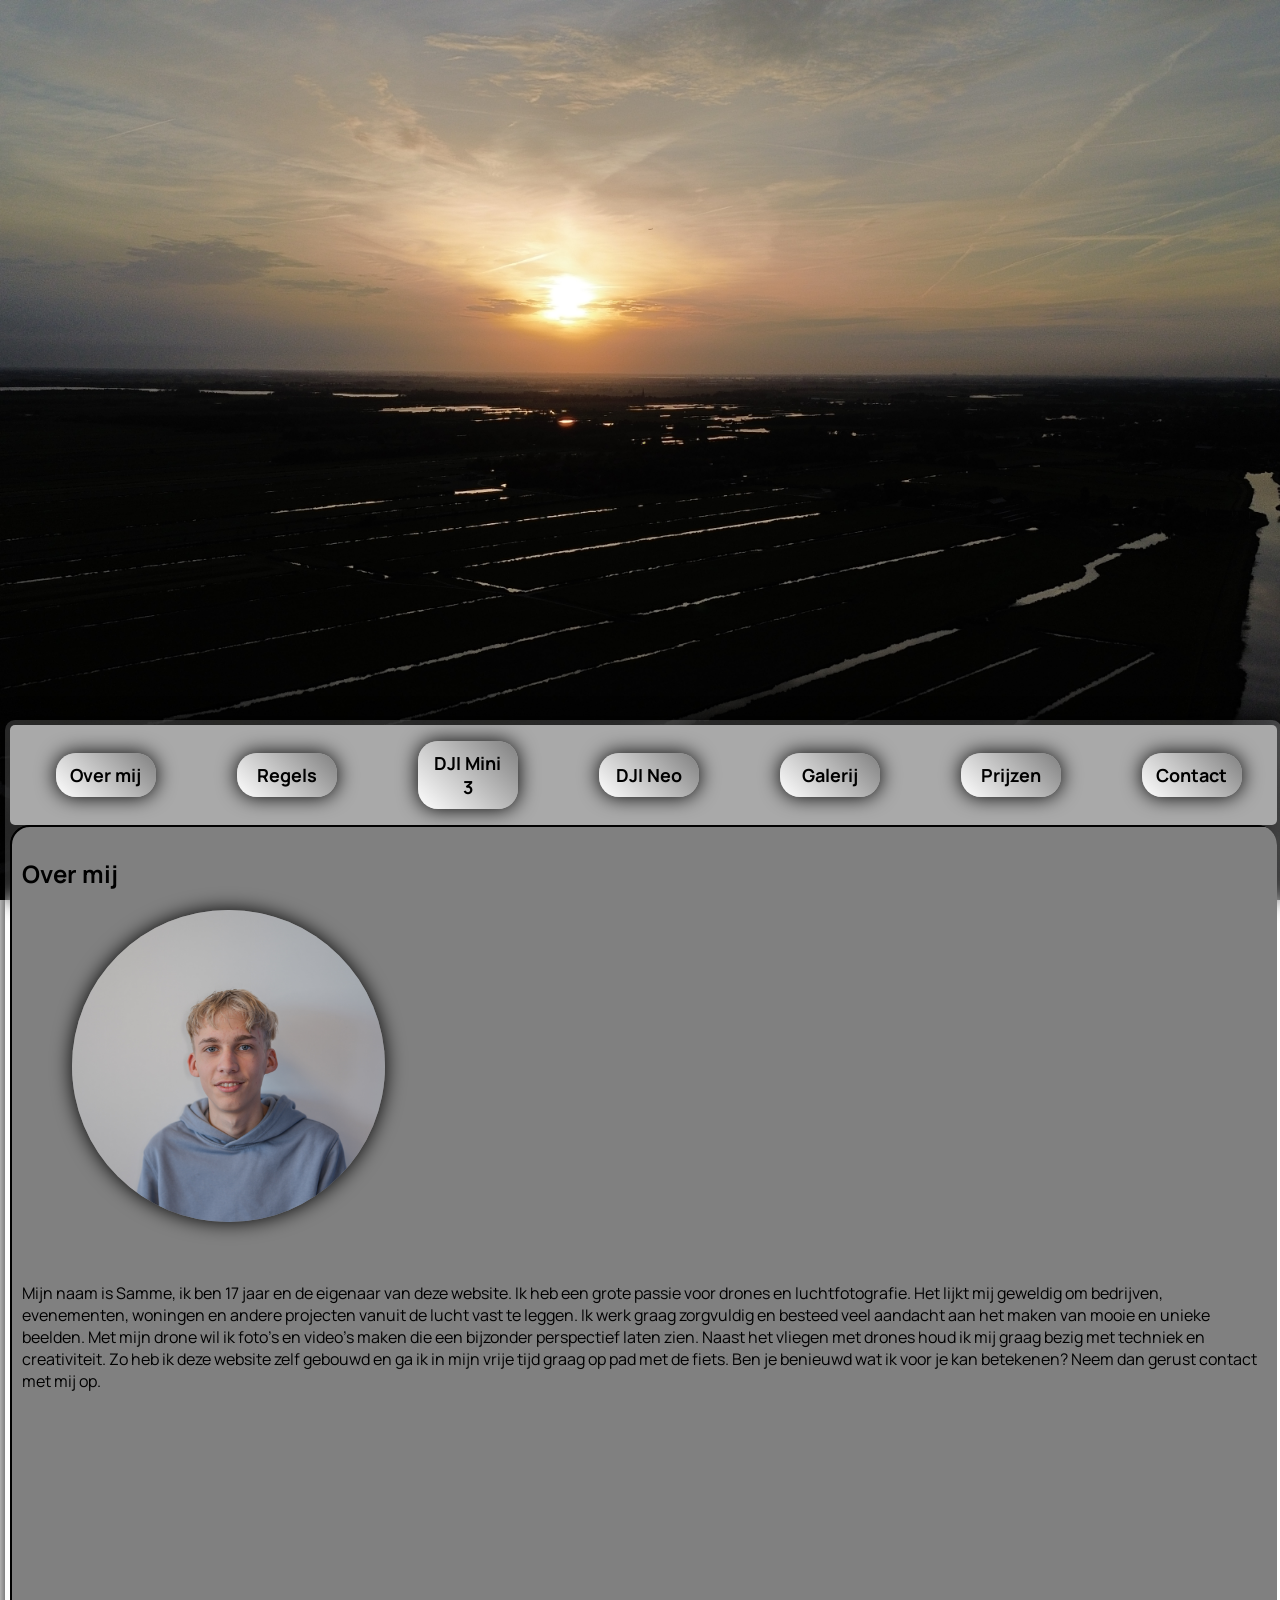
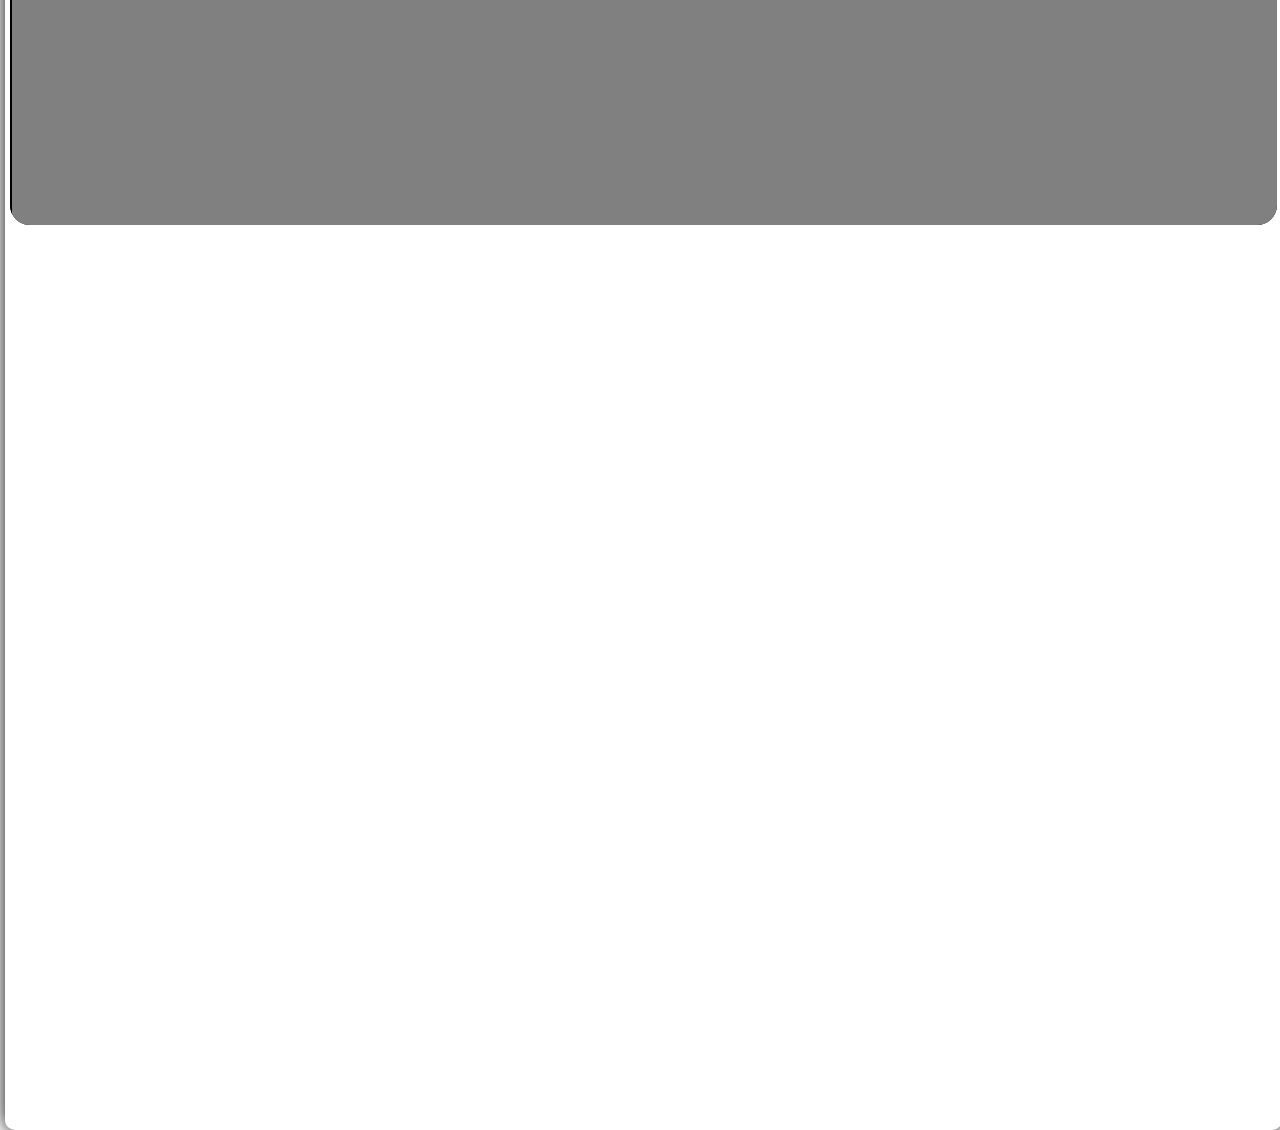
<file: index.html>
<!DOCTYPE html>
<html lang="en">

<head>
    <meta charset="UTF-8">
    <meta name="viewport" content="width=device-width, initial-scale=1.0">
    <title>DroneShots</title>
    <link rel="stylesheet" href="style.css">
</head>

<body>
    <img src="img/phone-icon.jpg" alt="cover" id="cover-img">
    <div id="zoom-img">
        <button id="close-box">X</button>
        <img alt="img" id="zoomed-img">
    </div>
    <div id="media">
        <img id="show-case" src="" alt="background_image">
    </div>
    <div id="content">
        <nav>
            <button class="nav-btn" id="nav1" onclick="scrollToSection('#content1')">Over mij</button>
            <button class="nav-btn" id="nav2" onclick="scrollToSection('#content2')">Regels</button>
            <button class="nav-btn" id="nav3" onclick="scrollToSection('#content3')">DJI Mini 3</button>
            <button class="nav-btn" id="nav4" onclick="scrollToSection('#content4')">DJI Neo</button>
            <button class="nav-btn" id="nav5" onclick="scrollToSection('#content5')">Galerij</button>
            <button class="nav-btn" id="nav6" onclick="scrollToSection('#content6')">Prijzen</button>
            <button class="nav-btn" id="nav7" onclick="scrollToSection('#content7')">Contact</button>
        </nav>
        <div id="scroll-box">
            <section class="content-box" id="content1">
                <h1>Over mij</h1>
                <img src="img/profile.jpg" alt="profile" id="profile">
                <br><br>
                <p>
                    Mijn naam is Samme, ik ben 17 jaar en de eigenaar van deze website. Ik heb een grote passie voor
                    drones en
                    luchtfotografie. Het lijkt mij geweldig om bedrijven, evenementen, woningen en andere projecten
                    vanuit de lucht vast te
                    leggen. Ik werk graag zorgvuldig en besteed veel aandacht aan het maken van mooie en unieke beelden.
                    Met mijn drone wil
                    ik foto's en video's maken die een bijzonder perspectief laten zien. Naast het vliegen met drones
                    houd ik mij graag
                    bezig met techniek en creativiteit. Zo heb ik deze website zelf gebouwd en ga ik in mijn vrije tijd
                    graag op pad met de
                    fiets. Ben je benieuwd wat ik voor je kan betekenen? Neem dan gerust contact met mij op.
                </p>
            </section>
            <section class="content-box" id="content2">
                <h1>Regels</h1>
                <h2>Regels over dronevliegen</h2>
                <p>
                    Ook zonder officieel vliegbewijs mag je in Nederland met een drone vliegen, mits je je aan de
                    geldende regelgeving
                    houdt.
                </p>
                <ul>
                    <li>Vlieg maximaal 120 meter boven de grond.</li>
                    <li>Houd je drone altijd binnen zichtafstand (VLOS).</li>
                    <li>Vlieg niet boven mensenmenigten.</li>
                    <li>Houd rekening met NoFly-zones</li>
                    <li>Zones en andere vliegverbodenHoud rekening met de privacy van anderen</li>
                    <li>Registreer jezelf als drone-exploitant wanneer dit verplicht is</li>
                    <li>Voor drones vanaf 250 gram is doorgaans een vliegbewijs vereist</li>
                </ul>
                <p>Veilig en verantwoord vliegen staat altijd voorop!</p><br><br>
                <h2>Regels over een afspraak maken</h2>
                <p>
                    Houd zelf rekening met het weer. De neo kan bij een klein beetje wind niet meer opsteigen. De Mini 3
                    kan wel wat hebben. Als er neerslag word voorspelt is een vlucht niet mogelijk.
                </p>
                <p>
                    Voor indoor vliegen is alleen de Neo geschikt. De mini 3 is te gevaarlijk voor indoor vliegen.
                </p>
                <p>
                    Houd er altijd rekening mee dat eventuele reiskosten aan de rekening worden toegevoegd. woont u in
                    provincie utrecht, en wilt u een afspraak doordeweeks maken, dan is de kans op reiskosten het
                    kleinst
                </p>
            </section>
            <section class="content-box" id="content3">
                <h1>DJI Mini 3</h1>
                <div class="drone-content">
                    <img src="img/mini3.jpg" alt="mini-3-image">
                    <div>
                        <h2>Kwaliteiten</h2>
                        <p>
                            De DJI Mini 3 is de drone waarmee ik mijn dronebeelden maak en bijzondere locaties vanuit
                            een uniek perspectief vastleg.
                            Dankzij de hoogwaardige 4K-camera kan ik gedetailleerde foto's en vloeiende videobeelden
                            maken, waarbij landschappen,
                            natuur en gebouwen op een compleet andere manier tot hun recht komen.
                            <br><br>
                            Door zijn compacte en lichte ontwerp is de DJI Mini 3 gemakkelijk mee te nemen naar
                            verschillende locaties. De stabiele
                            vliegeigenschappen en slimme camerafuncties maken het mogelijk om indrukwekkende beelden te
                            creëren, zowel vanuit de
                            lucht als vanuit creatieve camerahoeken. Hierdoor kan ik locaties op een bijzondere manier
                            vastleggen en beelden maken
                            die je vanaf de grond niet zomaar kunt zien.
                            <br><br>
                            Voor mij is de DJI Mini 3 meer dan alleen een drone: het is een manier om creativiteit,
                            techniek en fotografie samen te
                            brengen. <br><br>
                            <strong>
                                Met de DJI Mini 3 leg ik niet alleen beelden vast, maar geef ik iedere locatie een nieuw
                                perspectief.
                            </strong>
                        </p>
                    </div>
                </div>
            </section>
            <section class="content-box" id="content4">
                <h1>DJI Neo</h1>
                <div class="drone-content">
                    <img src="img/neo.jpg" alt="neo-image">
                    <div>
                        <h2>Kwaliteiten</h2>
                        <p>
                            De DJI Neo is een compacte en veelzijdige drone waarmee ik op een creatieve manier
                            dronebeelden kan maken. Dankzij het
                            lichte ontwerp, de ingebouwde propellerbescherming en het gebruiksgemak is deze drone
                            bijzonder geschikt voor dynamische
                            beelden en unieke camerahoeken. <br><br>

                            Wat de Neo voor mij extra interessant maakt, is zijn stevige en beschermde ontwerp. Hierdoor
                            kan ik bij het maken van
                            beelden wat meer risico nemen en experimenteren met camerahoeken en bewegingen waar ik met
                            mijn andere drone
                            voorzichtiger mee zou zijn. De propellerbescherming biedt daarbij extra bescherming bij
                            lichte aanrakingen en kleine
                            botsingen, al blijft voorzichtig vliegen belangrijk.
                            <br><br>
                            De DJI Neo geeft mij de vrijheid om nieuwe perspectieven te ontdekken en creatieve ideeën
                            uit te proberen. Vooral bij
                            dynamische opnames en bijzondere locaties biedt deze drone veel mogelijkheden. <br><br>
                            <strong>
                                Met de DJI Neo durf ik creatiever te vliegen en beelden te maken die nét even anders
                                zijn.
                            </strong>
                        </p>
                    </div>
                </div>
            </section>
            <section class="content-box" id="content5">
                <h1>Galerij</h1><br><br>
                <div id="images"></div>
            </section>
            <section class="content-box" id="content6">
                <h1>Prijzen</h1>
                <table border="1" cellpadding="10" cellspacing="0">
                    <tbody>
                        <tr>
                            <th>Pakket</th>
                            <th>Inhoud</th>
                            <th>Prijs</th>
                        </tr>

                        <tr>
                            <td>📸 Standaard foto’s</td>
                            <td>10–20 dronefoto’s, basis bewerking (rechtzetten + licht)</td>
                            <td>€10</td>
                        </tr>

                        <tr>
                            <td>✨ Bewerkt foto’s</td>
                            <td>10–25 dronefoto’s, kleurcorrectie + betere afwerking</td>
                            <td>€15</td>
                        </tr>

                        <tr>
                            <td>🎥 Standaard video</td>
                            <td>10–40 sec drone video, simpele montage + muziek</td>
                            <td>€25</td>
                        </tr>

                        <tr>
                            <td>🎬 Speciale video</td>
                            <td>40–120 sec drone video, langere montage + betere flow</td>
                            <td>€50</td>
                        </tr>

                        <tr>
                            <td>Onbeperkte sessie</td>
                            <td>max 180 sec edit video + max 100 foto’s eventueel bewerkt</td>
                            <td>€80</td>
                        </tr>
                    </tbody>
                </table>
            </section>
            <section class="content-box" id="content7">
                <h1>Contact</h1>
                <h2>Afspraak maken of iets melden</h2>
                <p>
                    Voor het maken van dronebeelden ben ik alleen beschikbaar binnen provincie Utrecht. Als ik met de
                    trein moet en er zijn
                    reiskosten behoren deze tot de rekening. Beschrijf in de mail zo uitgebreid mogelijk de opdracht en
                    het pakket dat u
                    hiervoor wilt gebruiken.
                </p>
                <p>Email: sammepieper2009@outlook.com</p>
                <button id="mail-btn"
                    onclick="window.location.href='mailto:sammepieper2009@outlook.com?subject=DroneShots'">Klik hier
                    voor een snelle email!</button>
            </section>
        </div>
    </div>
    <script src="script.js"></script>
</body>

</html>
</file>
<file: style.css>
@import url("https://fonts.googleapis.com/css2?family=Manrope:wght@400;500;600;700;800&display=swap");

@keyframes waas {
  0% {
    opacity: 0;
    transform: translateY(-10px);
  }
  50% {
    opacity: 0.5;
  }
  100% {
    opacity: 1;
    transform: translateY(0);
  }
}

@keyframes slideIn {
  0% {
    opacity: 0;
    margin-top: 100vh;
  }
  100% {
    opacity: 1;
    margin-top: 80vh;
  }
}

* {
  scrollbar-width: thin;
  scroll-behavior: smooth;
  font-family: "Manrope", sans-serif;
}

body {
  margin: 0;
  display: flex;
  flex-direction: column;
  position: relative;
}

div#zoom-img {
  position: fixed;
  place-self: center;
  display: flex;
  width: 80%;
  height: 90%;
  z-index: 3;
  border-radius: 10px;
  padding: 10px;
  justify-content: center;
  align-items: center;
  min-height: 100vh;
}

div#zoom-img>button {
  transform: translateX(-40px);
}

div#media {
  background: black;
  position: fixed;
  margin: 0;
  width: 100%;
  height: 100%;
  z-index: 1;
}

div#content {
  z-index: 2;
  display: flex;
  flex-direction: column;
  position: relative;
  z-index: 2;
  margin-top: 80vh;
  background: rgba(255, 255, 255, 0.15);
  backdrop-filter: blur(10px);
  -webkit-backdrop-filter: blur(10px);
  height: 2000px;
  padding: 5px;
  border-radius: 10px;
  margin-left: 5px;
  margin-right: 5px;
  box-shadow: 0 0 20px;
  width: 99%;
  animation: slideIn 0.5s ease;
}
div#media > img#show-case {
  width: 100%;
  height: 100%;
  margin: 0;
  object-fit: cover;
  animation: waas 0.5s ease;
}

nav {
  display: flex;
  justify-content: space-around;
  align-items: center;
  height: 100px;
  width: 100%;
  background: darkgray;
  border-radius: 5px;
  overflow: auto;
}

button.nav-btn {
  padding: 10px;
  width: 100px;
  border-radius: 20px;
  box-shadow: 0 0 20px;
  border: none;
  background: linear-gradient(45deg, white, gray);
  font-size: large;
  font-weight: bold;
  flex-wrap: wrap;
  margin-left: 10px;
  transition: all 0.3s ease;
}

button.nav-btn:hover {
  transform: scale(1.5) translateY(-10px);
}

button.nav-btn:active {
  color: red;
  transition: none;
}

div#scroll-box {
  overflow: hidden;
  width: 100%;
  height: 1000px;
  background: black;
  width: auto;
  border-radius: 20px;
}

section.content-box {
  inset: 0;
  width: 98.7%;
  background: gray;
  height: 1000px;
  border: black solid 2px;
  display: flex;
  flex-direction: column;
  padding: 10px;
  border-radius: 20px;
}

img#profile {
  width: 25%;
  border-radius: 100%;
  margin-left: 50px;
  box-shadow: 0 0 20px black;
}

div.drone-content {
  display: flex;
  flex-direction: row;
  flex-wrap: nowrap;
}

div.drone-content > img {
  width: 50%;
  margin-right: 20px;
  border-radius: 10px;
  box-shadow: 0 0 15px black;
  object-fit: cover;
}

img.galery-img {
  width: 49%;
  border: black solid 1px;
  border-radius: 10px;
  margin-right: 5px;
}

div#images {
  display: flex;
  overflow: auto;
}

img#zoomed-img {
  width: 99%;
}

img#cover-img {
  z-index: 10;
  width: 100%;
  height: 100%;
  position: fixed;
  object-fit: cover;
}

@media (max-width: 600px) {
  div#content {
    overflow: hidden;
    display: flex;
  }
}
</file>
